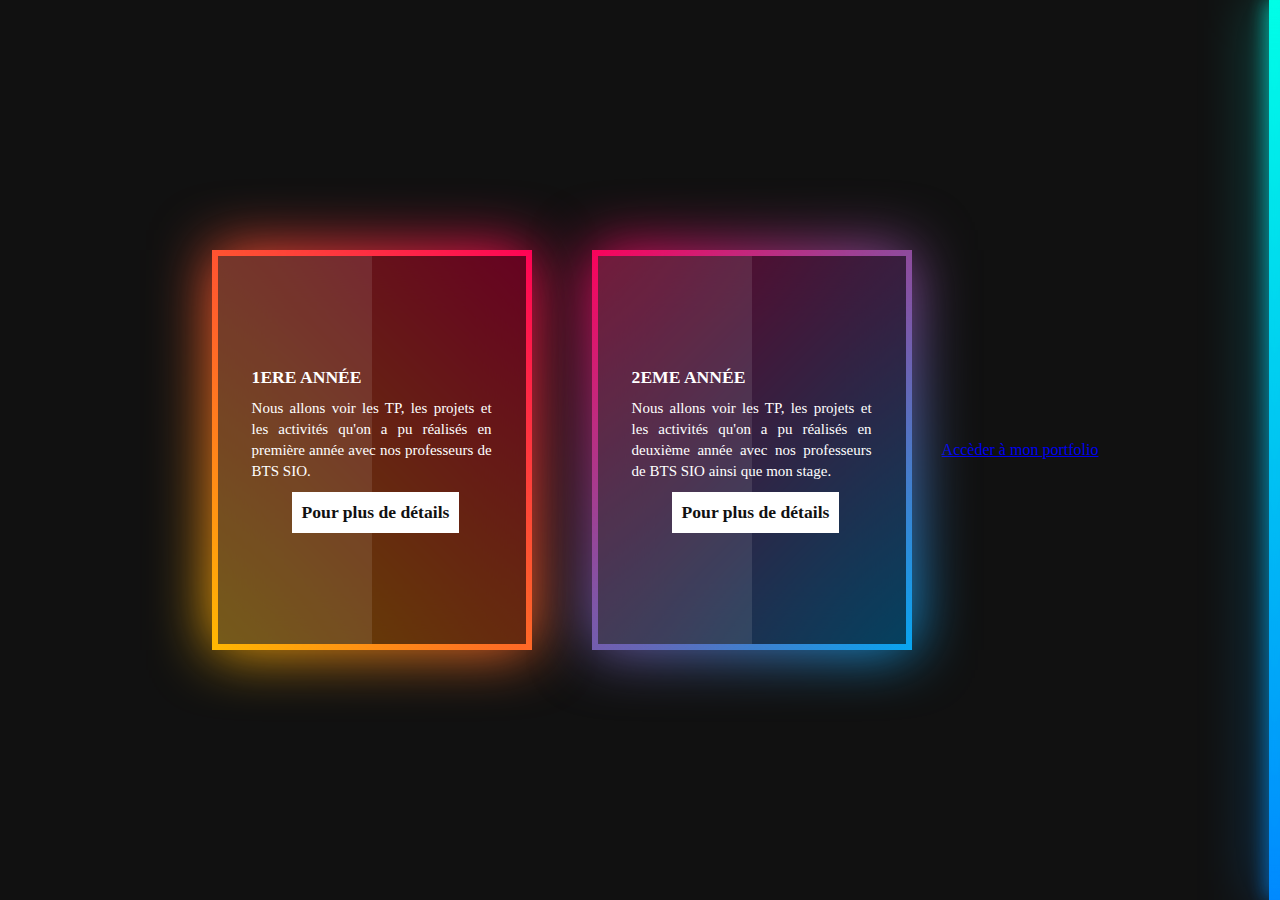
<file: firstYear.html>
<!doctype html>
<html>

<head>
<meta name="viewport" content="witdh=device=width, initial-scale=1.0">
<meta charset="utf-8">
<title> Menu </title>
<link rel="stylesheet" href="https://stackpath.bootstrapcdn.com/font-awesome/4.7.0/css/font-awesome.min.css" integrity="sha384-wvfXpqpZZVQGK6TAh5PVlGOfQNHSoD2xbE+QkPxCAFlNEevoEH3Sl0sibVcOQVnN" crossorigin="anonymous">
<link href="firstYear.css" rel="stylesheet">
</head>

<body>


    <div class="glowing">
        <span style="--i:1;"></span>
        <span style="--i:1;"></span>
                <span style="--i:1;"></span>


    </div>
    <div id="progressbar"></div>
    <div id="scrollpath"></div>






    <div class="container">
        <div class="box">
            <span></span>
            <div class="content">
                <h2>1ERE ANNÉE</h2>
                <p>Nous allons voir les TP, les projets et les activités qu'on a pu réalisés en première année avec nos professeurs de BTS SIO.</p>
                    <a href="firstYear1.html">Pour plus de détails </a>
                
            </div>
        </div>

        <div class="box">
            <span></span>
            <div class="content">
                <h2>2EME ANNÉE</h2>
                <p>Nous allons voir les TP, les projets et les activités qu'on a pu réalisés en deuxième année avec nos professeurs de BTS SIO ainsi que mon stage.</p>

                    <a href="secondYear.html">Pour plus de détails </a>
                
            </div>
        </div>






    </div>
    <div class="container1">
        <a href="menu.html"><span>Accèder à mon portfolio </span></a>
    
    
    
    
    </div>



</body>

</html>
</file>
<file: firstYear.css>
*
{
    margin : 0;
    padding:0;
    box-sizing: border-box;
    font-family: 'Console';

}

body
{
    display: flex;
    justify-content: center;
    align-items: center;
    min-height: 100vh;
    background: #111;
}

.container
{
    position: relative;
    display: flex;
    justify-content: center;
    align-items: center;
    padding: 40px 0;
    flex-wrap: wrap;

}

.container .box{

    position: relative;
    width: 320px;
    height: 400px;
    color: white;
    background: #111;
    display: flex;
    justify-content: center;
    align-items: center;
    margin : 20px 30px;
    transition: 0.5s;

}

.container .box:hover{
    transform: translateY(-20px);
}

.container .box::before{
    content: '';
    position: absolute;
    top: 0;
    left: 0;
    width: 100%;
    height: 100%;
    background: linear-gradient(45deg,#ffbc00,#ff0058);
}

.container .box::after{
    content: '';
    position: absolute;
    top: 0;
    left: 0;
    width: 100%;
    height: 100%;
    background: linear-gradient(45deg,#ffbc00,#ff0058);
    filter: blur(30px);
}


.container .box:nth-child(2)::before,
.container .box:nth-child(2)::after
{

    background: linear-gradient(315deg,#03a9f4,#ff0058);


}
 
.container .box span{
    position: absolute;
    top: 6px;
    left:6px;
    right: 6px;
    bottom:6px;
    background: rgba(0, 0, 0, 0.6);
    z-index: 2 ;
}


.container .box span::before
{
    content: '';
    position: absolute;
    top: 0;
    left: 0;
    width: 50%;
    height: 100%;
    background: rgba(255,255,255,0.1);
    pointer-events: none;
}

.container .box .content{
    position: relative;
    z-index: 10;
    padding: 20px 40px;
}

.container .box .content h2
{
    font-size: 1.1em;
    color: white;
    margin-bottom: 10px;
    font-family: 'Verdana';

}

.container .box .content p
{
    font-size: 15px;
    text-align: justify;
    font-family: 'verdana';
    color: white;
    margin-bottom: 10px;
    line-height: 1.4em;
} 

.container .box .content a{
    position: relative;
    left: 40px;
    display: inline-block;
    font-size: 1.1em;
    color: #111;
    background: #fff;
    padding: 10px;
    text-decoration: none;
    font-weight: 700;
}


::-webkit-scrollbar
{
    width: 0;





}

#scrollpath{

    position: fixed;
    top: 0;
    right: 0;
    width: 10px;
    height: 100%;
    background: rgba(red, green, blue, alpha);


}

#progressbar{
    position: fixed;
    top: 0;
    right: 0;
    width: 11px;
    height: 100%;
    background: linear-gradient(to top ,#008aff,#00ffe7);
    animation: animate 5s linear infinite;


}

@keyframes animate
{
    0%,100%
    {
        filter: hue-rotate(0deg);
    } 

    50%
    {
        filter: hue-rotate(360deg);
    }

}

#progressbar:before {

    content: '';
    position: absolute;
    top: 0;
    right: 0;
    width: 100%;
    height: 100%;
    background: linear-gradient(to top ,#008aff,#00ffe7);
    filter: blur(10px);


}

#progressbar:after {

    content: '';
    position: absolute;
    top: 0;
    right: 0;
    width: 100%;
    height: 100%;
    background: linear-gradient(to top ,#008aff,#00ffe7);
    filter: blur(30px);


}
</file>
